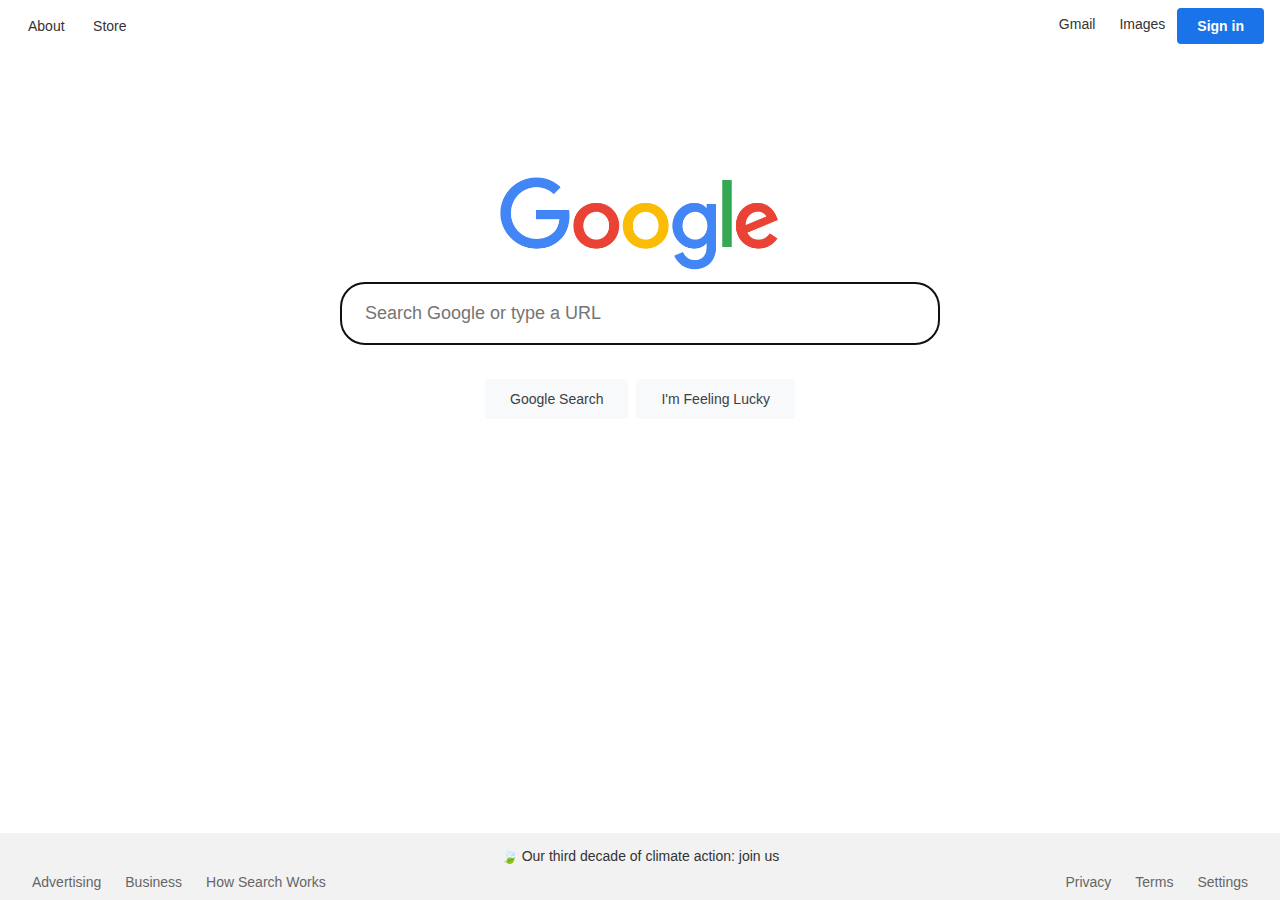
<file: index.html>
<!DOCTYPE html>
<html lang="en">

<head>
    <meta charset="UTF-8">
    <title>Google Homepage</title>
    <link rel="stylesheet" href="style.css">
</head>

<body>
    <header>
        <nav id="left-nav">
            <a href="https://about.google/">About</a>
            <a href="https://store.google.com/">Store</a>
        </nav>
        <nav id="right-nav">
            <a href="https://mail.google.com/">Gmail</a>
            <a href="https://www.google.com/imghp">Images</a>
            <button id="sign-in-button">Sign in</button>
        </nav>
    </header>
    <main>
        <img src="googlelogo_color_272x92dp.png" alt="Google Logo" id="logo">
        <form id="search-form" class="search-container" action="https://www.google.com/search" method="get">
            <input type="text" name="q" id="search-input" placeholder="Search Google or type a URL" autofocus>
            <div class="button-container">
                <input type="submit" value="Google Search" class="search-button" id="search-button">
                <input type="submit" name="btnI" value="I'm Feeling Lucky" class="search-button" id="lucky-button">
            </div>
        </form>
    </main>
    <footer>
        <div class="footer-promotion">
            <span>🍃 Our third decade of climate action: join us</span>
        </div>
        <nav class="footer-nav">
            <div id="footer-nav-left">
                <a href="https://ads.google.com/">Advertising</a>
                <a href="https://smallbusiness.withgoogle.com/">Business</a>
                <a href="https://www.google.com/search/howsearchworks/?fg=1">How Search Works</a>
            </div>
            <div id="footer-nav-right">
                <a href="https://policies.google.com/privacy">Privacy</a>
                <a href="https://policies.google.com/terms">Terms</a>
                <a href="https://www.google.com/preferences">Settings</a>
            </div>
        </nav>
    </footer>
    <script src="script.js"></script>
</body>

</html>
</file>
<file: style.css>
/* Reset */

* {
    margin: 0;
    padding: 0;
    box-sizing: border-box;
}

body,
html {
    font-family: Arial, sans-serif;
    background-color: #ffffff;
    color: #333;
    margin: 0;
    padding: 0;
    width: 100%;
    height: 100%;
}

/* Header  */
header {
    display: flex;
    justify-content: space-between;
    align-items: center;
    padding: 8px 16px;
}

#left-nav {
    flex: 1;
}

#right-nav {
    display: flex;
    flex: 1;
    justify-content: flex-end;
}

#left-nav a,
#right-nav a,
#sign-in-button {
    padding: 8px 12px;
    color: #333;
    text-decoration: none;
    font-size: 14px;
}

#sign-in-button {
    background-color: #1a73e8;
    color: white;
    border: none;
    border-radius: 4px;
    padding: 10px 20px;
    font-weight: bold;
}

/* Main/CenterStyle */
main {
    display: flex;
    flex-direction: column;
    align-items: center;
    justify-content: center;
    margin-top: 125px;
    /* Adjust based on the header height */
}

#logo {
    width: 280px;
    /* Logo width */
    margin-bottom: 10px;
}

.search-container {
    width: 600px;
    /* Search bar width */
}

#search-input {
    width: 100%;
    padding: 20px 24px;
    border: 1px solid #dfe1e5;
    border-radius: 24px;
    margin-bottom: 16px;
    font-size: 18px;
    box-shadow: none;
}

.button-container {
    display: flex;
    justify-content: center;
    margin-top: 18px;
}

.search-button {
    background-color: #f8f9fa;
    border: 1px solid #f8f9fa;
    color: #3C4043;
    font-size: 14px;
    margin: 0 4px;
    padding: 11px 24px;
    border-radius: 4px;
    cursor: pointer;
}

.search-button:hover {
    box-shadow: 0 1px 1px rgba(0, 0, 0, 0.1);
    border-color: #c6c6c6;
}

/* Footer */
footer {
    background-color: #f2f2f2;
    color: #333;
    line-height: normal;
    font-size: 14px;
    display: flex;
    flex-direction: column;
    align-items: center;
    padding: 10px 20px;
    position: absolute;
    bottom: 0;
    width: 100%;
}

.footer-promotion {
    text-align: center;
    width: 100%;
    margin-top: 5px;
    margin-bottom: 10px;
}

.footer-nav {
    display: flex;
    justify-content: space-between;
    width: 100%;
}

#footer-nav-left,
#footer-nav-right {
    display: flex;
}

#footer-nav-left a,
#footer-nav-right a {
    margin: 0 12px;
    color: #666;
    text-decoration: none;
}

#footer-nav-left a:hover,
#footer-nav-right a:hover {
    text-decoration: underline;
}

/* Response Style for Smaller Screen */
@media (max-width: 768px) {
    header {
        flex-direction: column;
        align-items: flex-start;
    }

    #left-nav,
    #right-nav {
        justify-content: center;
        margin-bottom: 10px;
    }

    .search-container,
    .button-container {
        width: 85%;
    }

    footer .footer-nav {
        flex-direction: column;
        align-items: center;
    }

    #footer-nav-left,
    #footer-nav-right {
        flex-direction: column;
        align-items: center;
        margin-bottom: 10px;
    }
}
</file>
